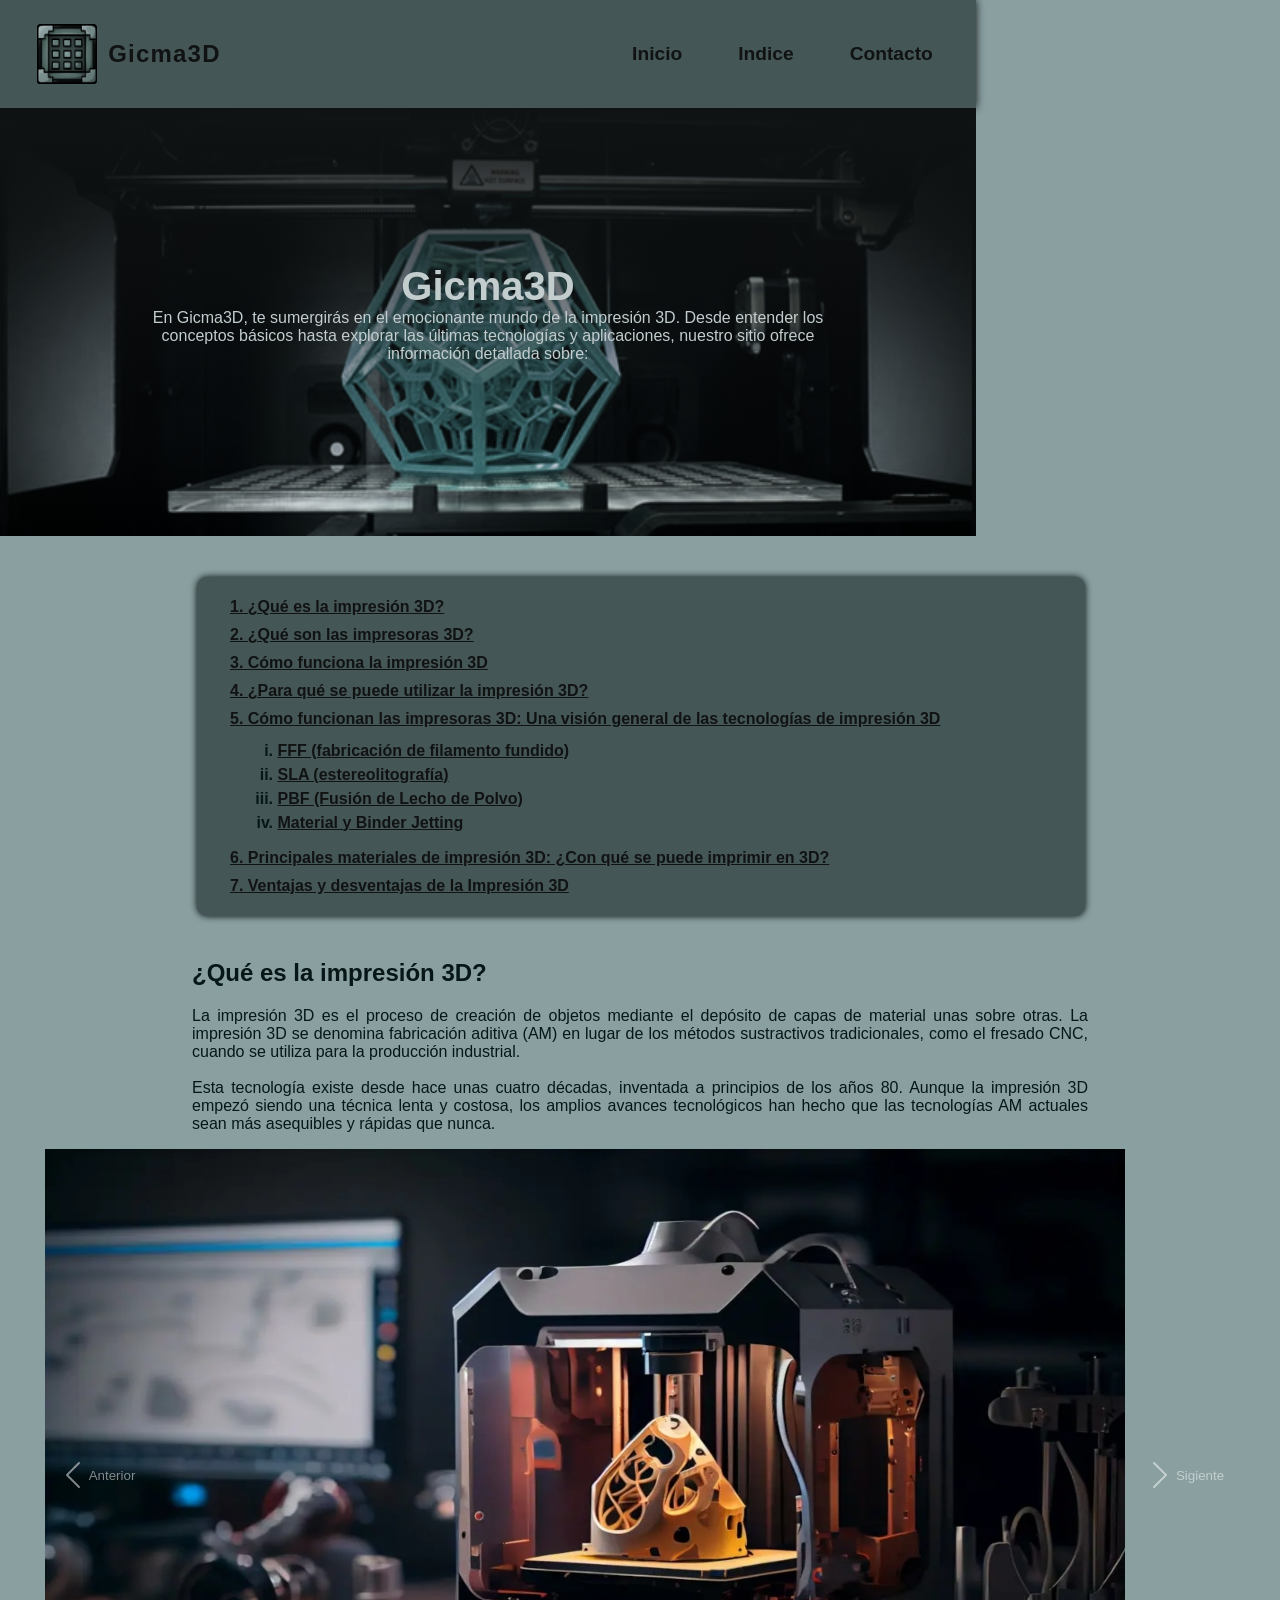
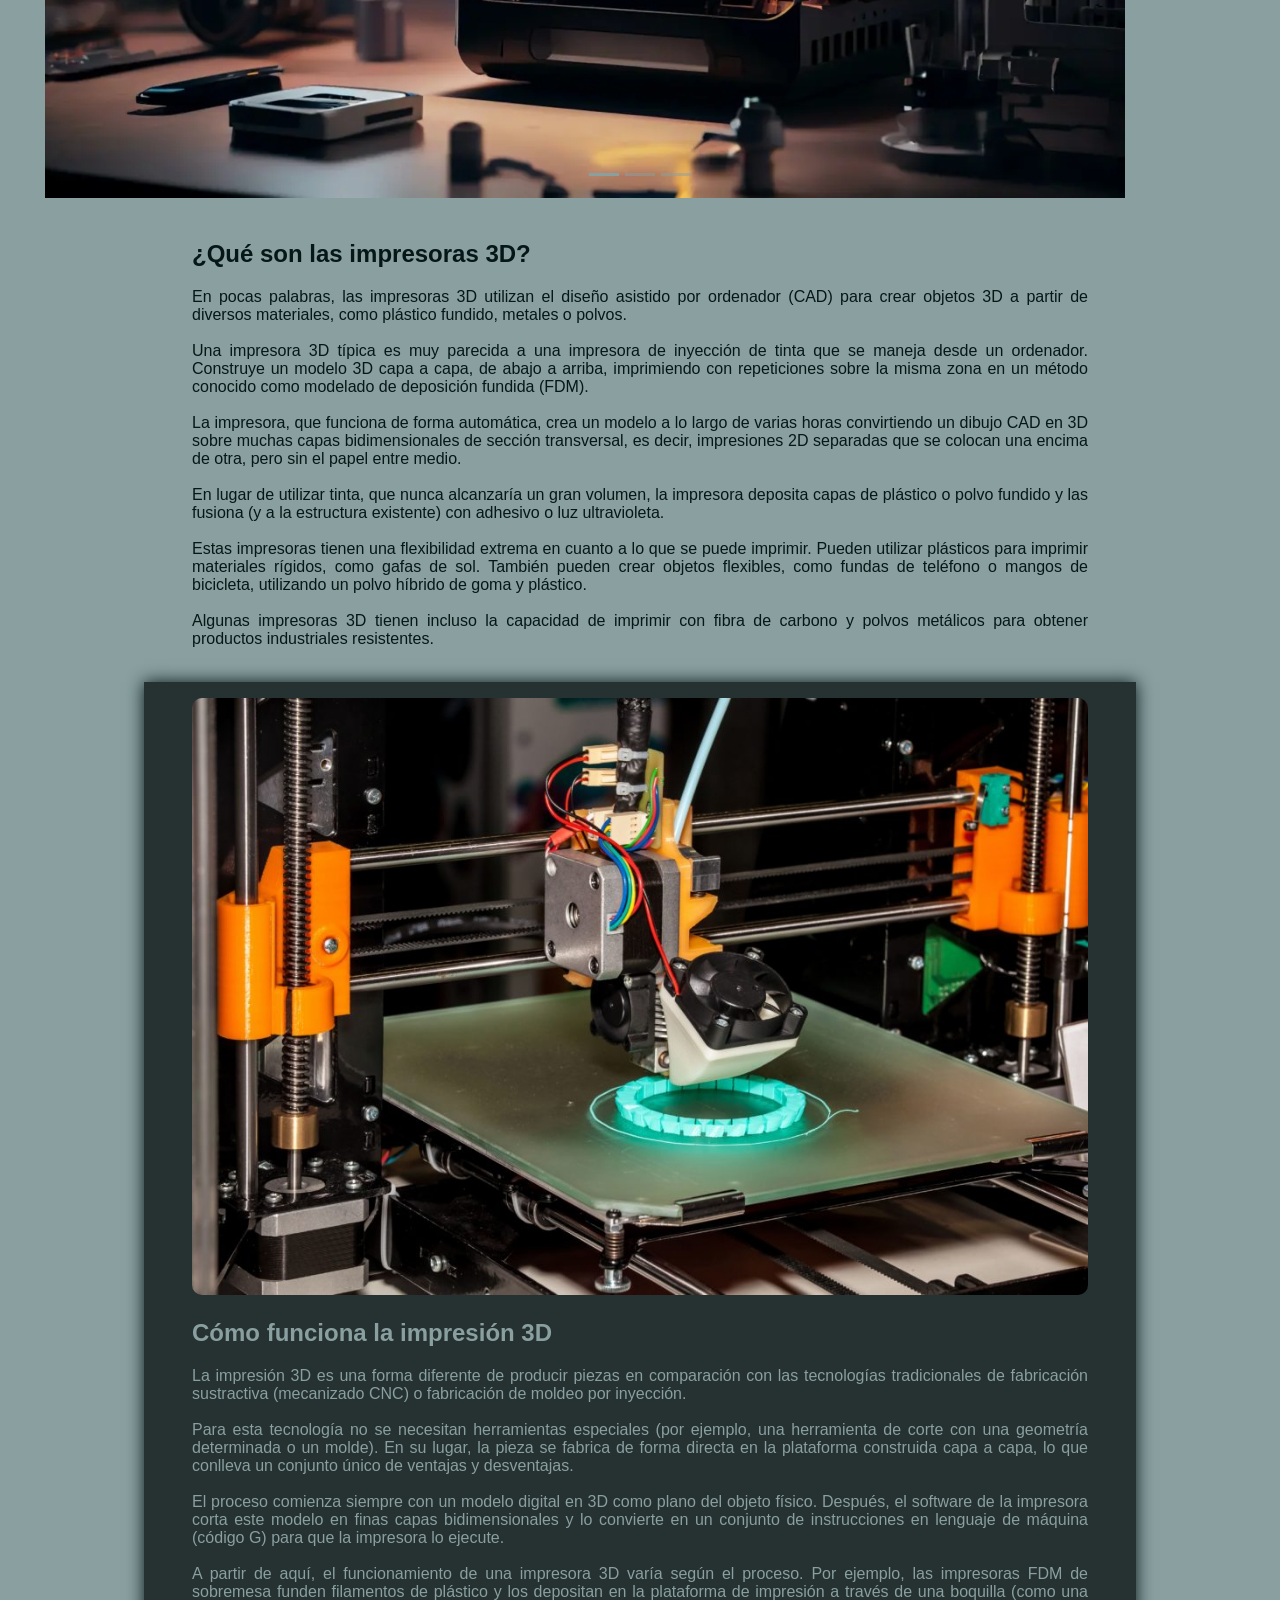
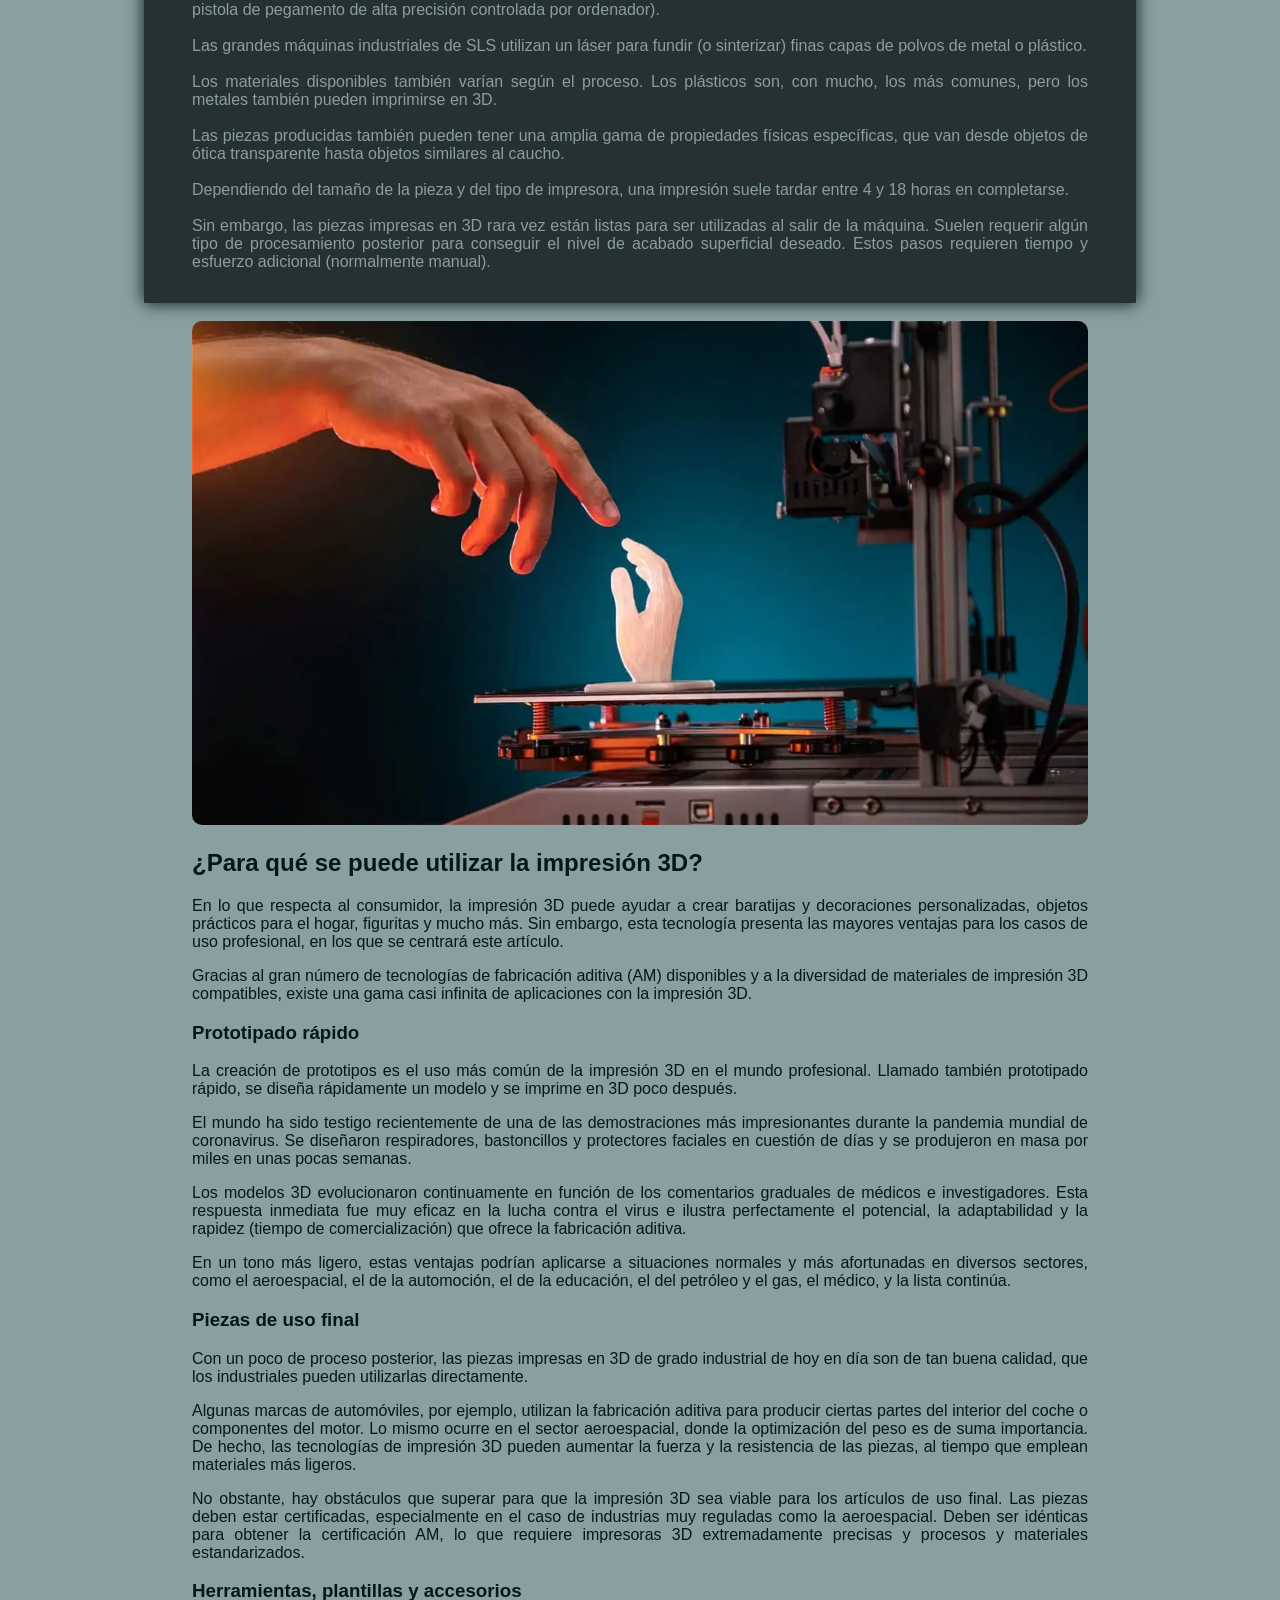
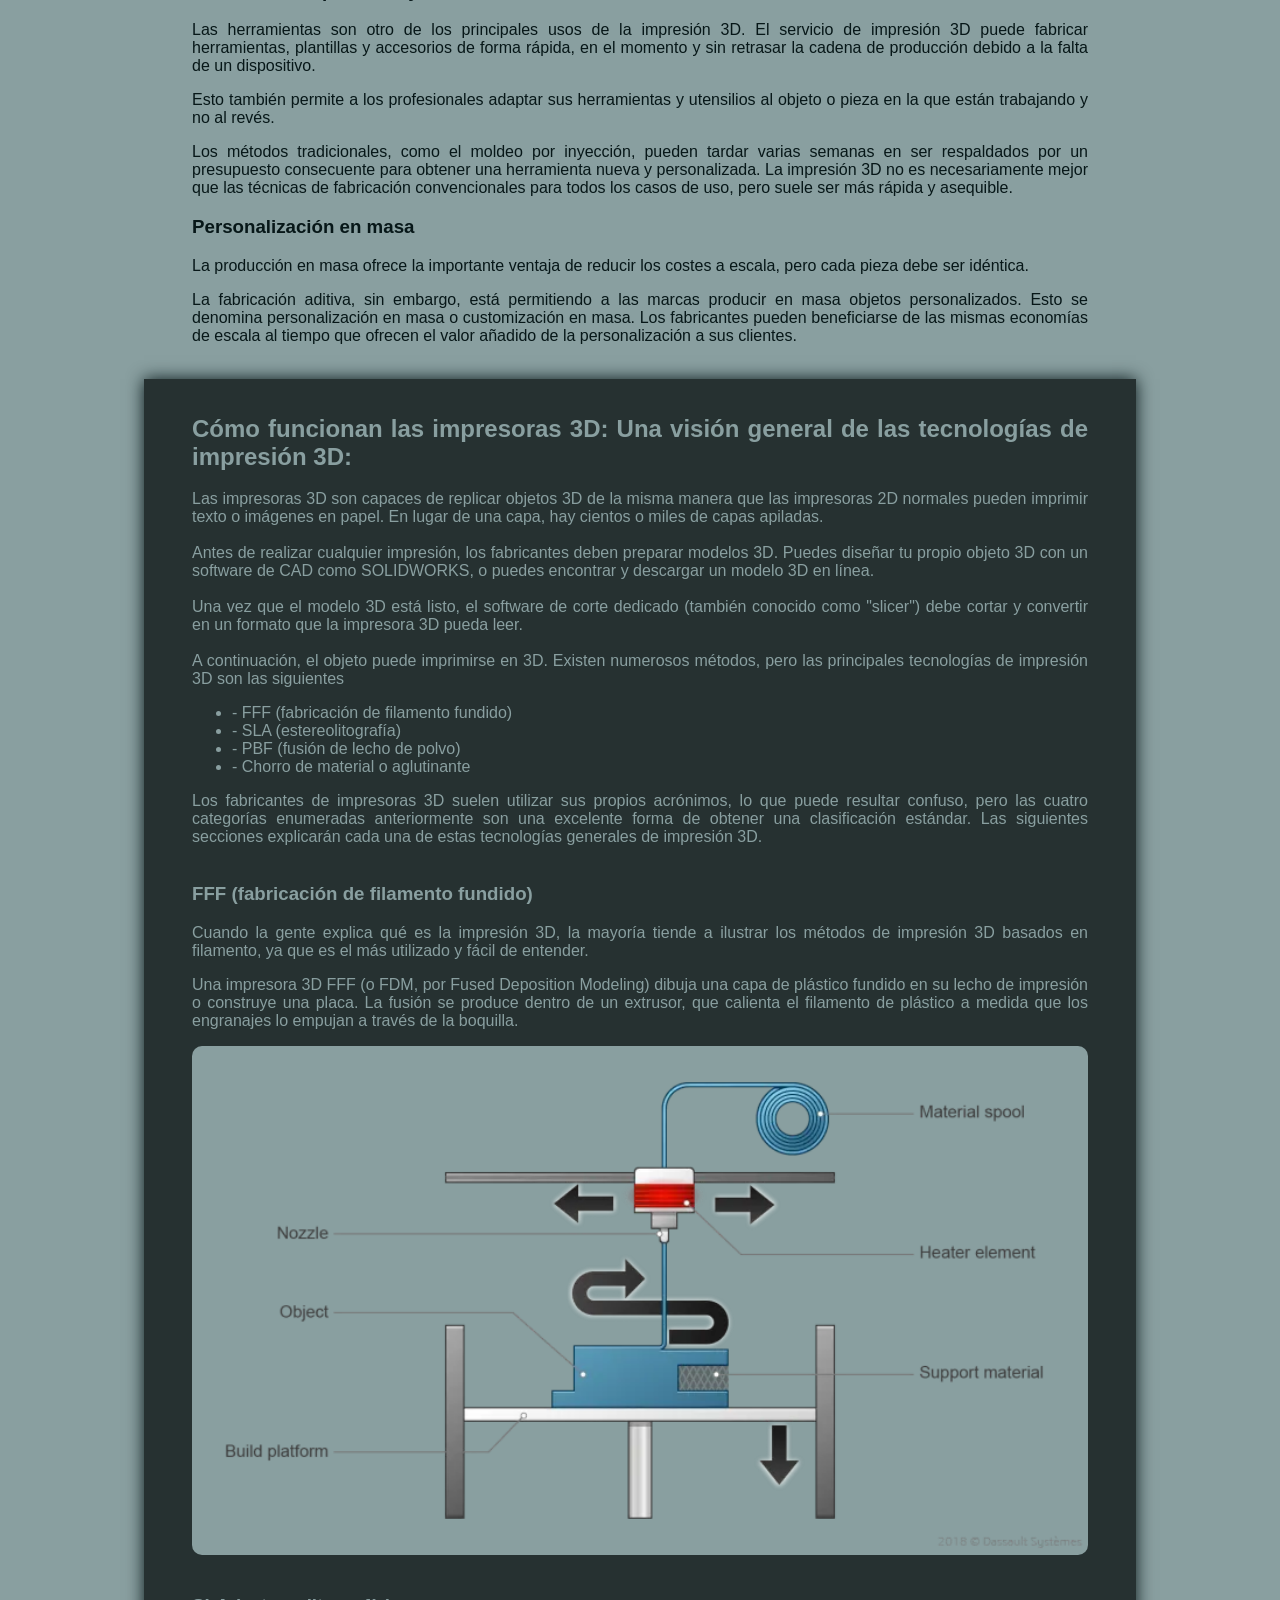
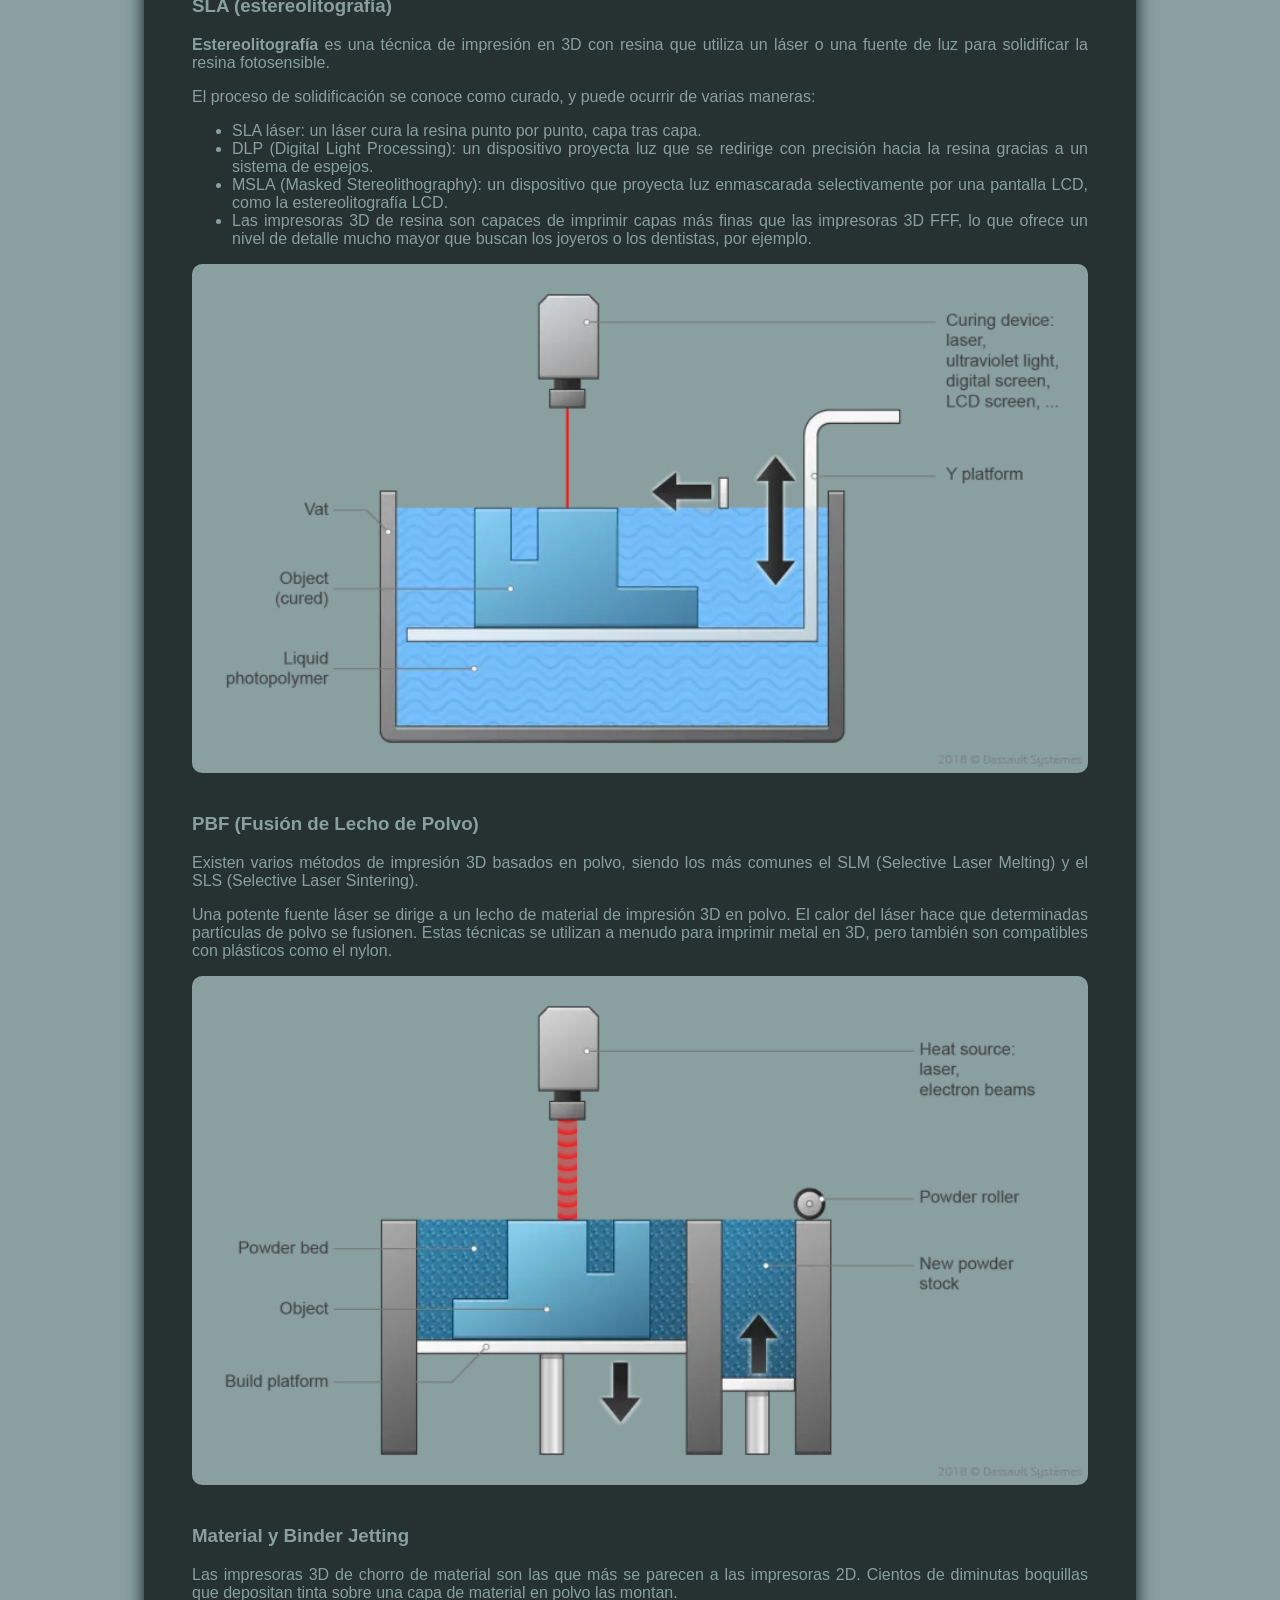
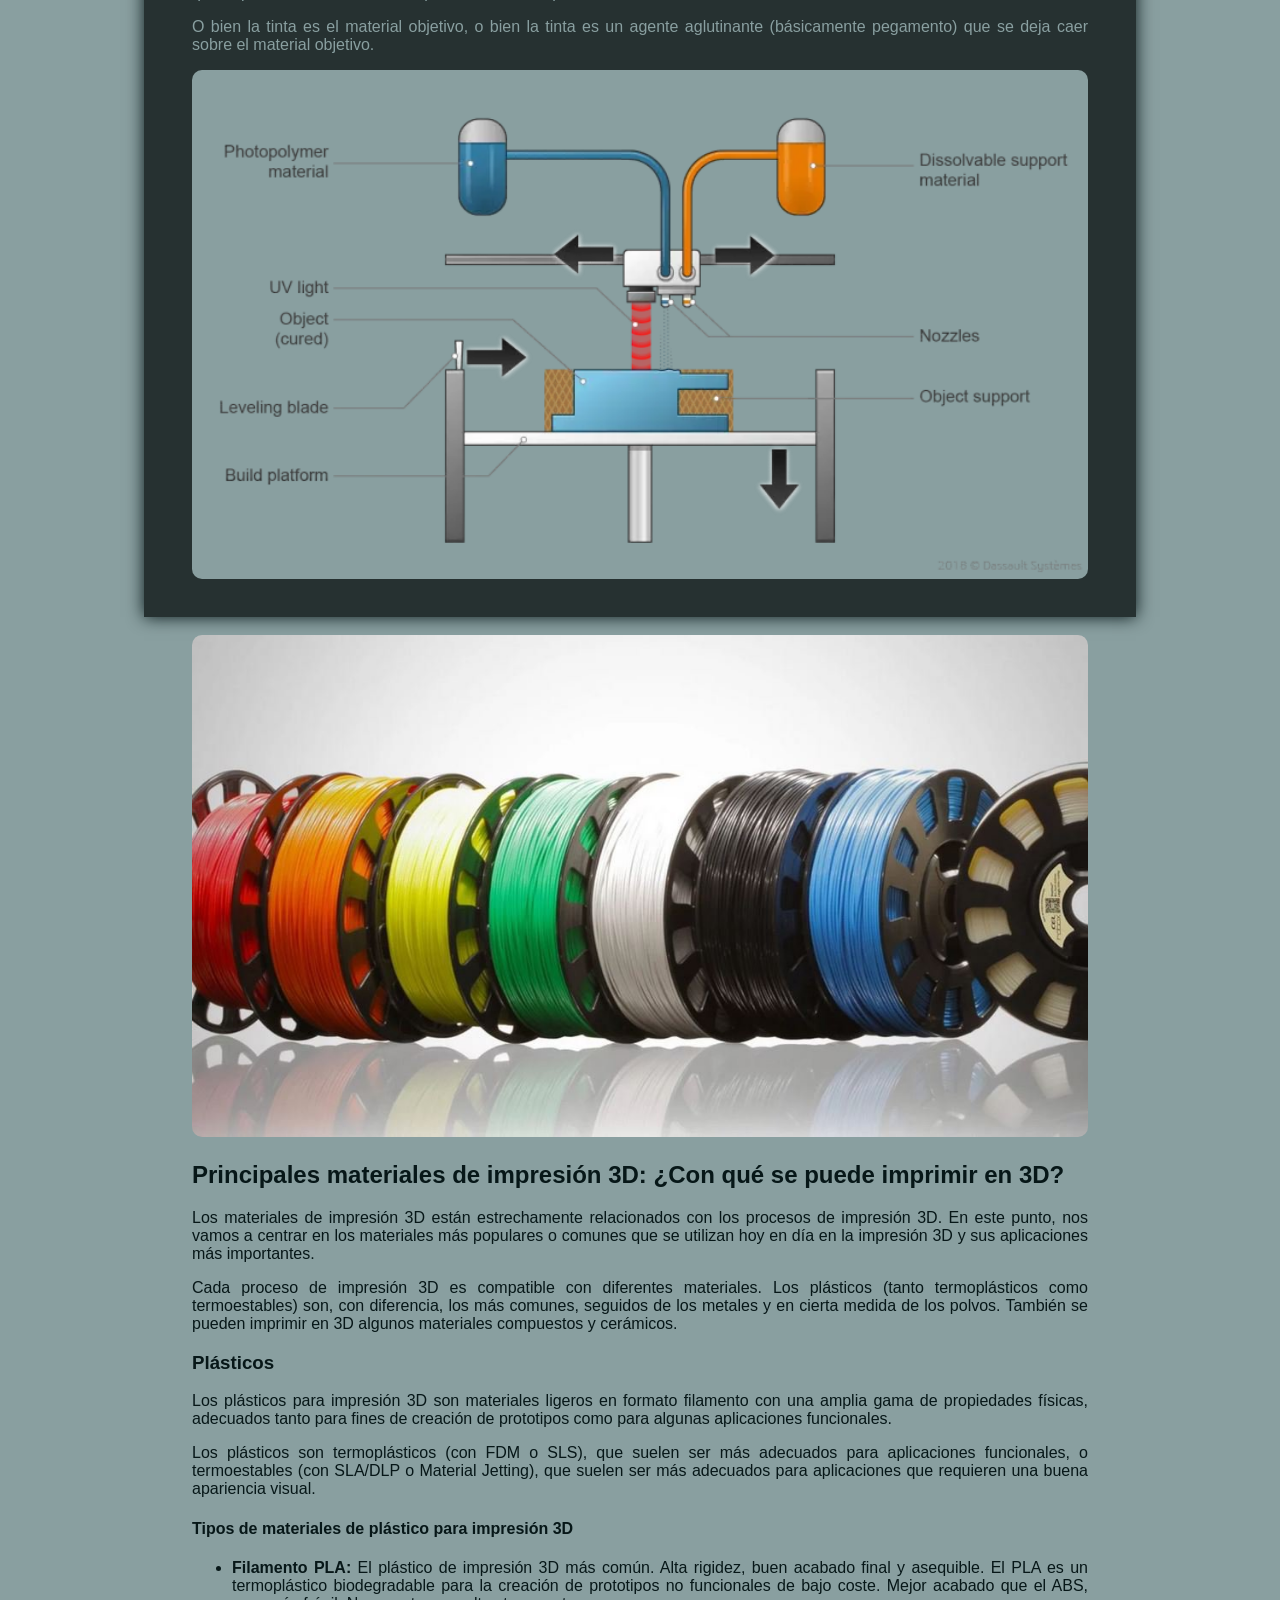
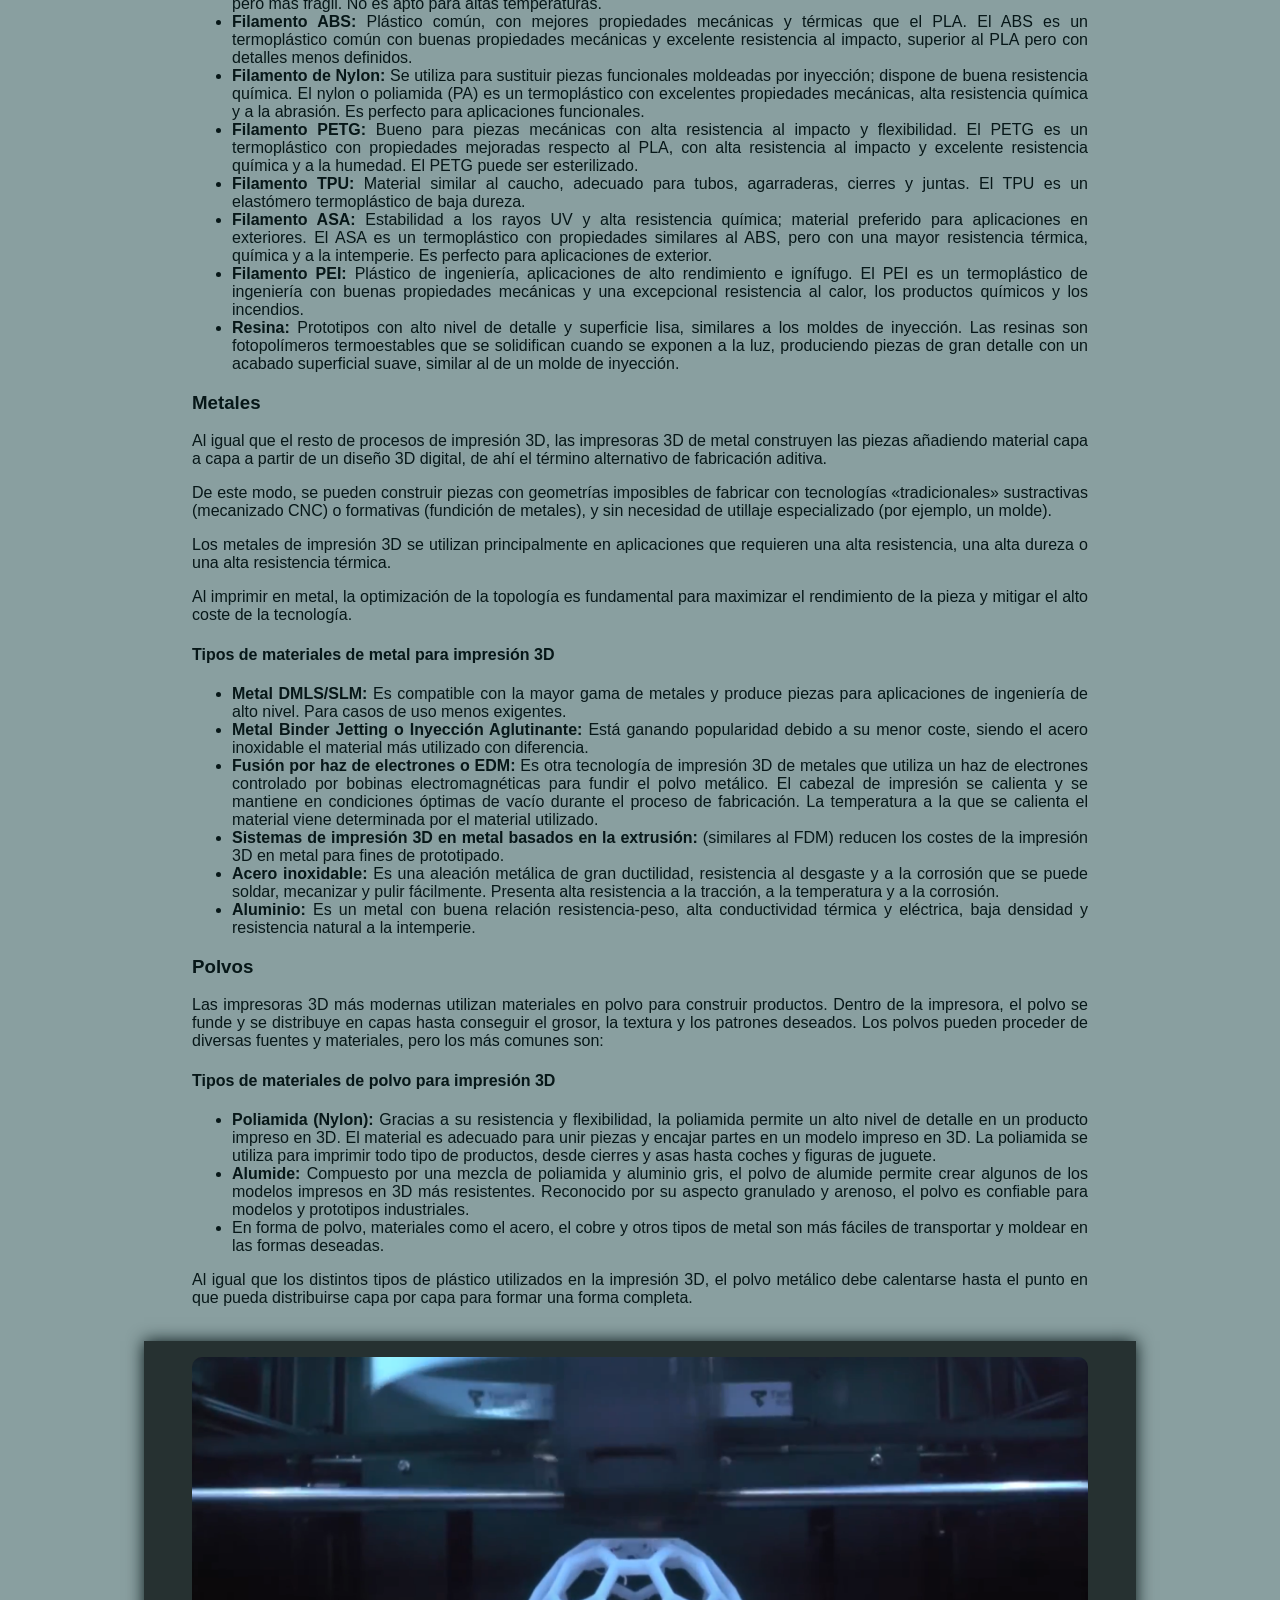
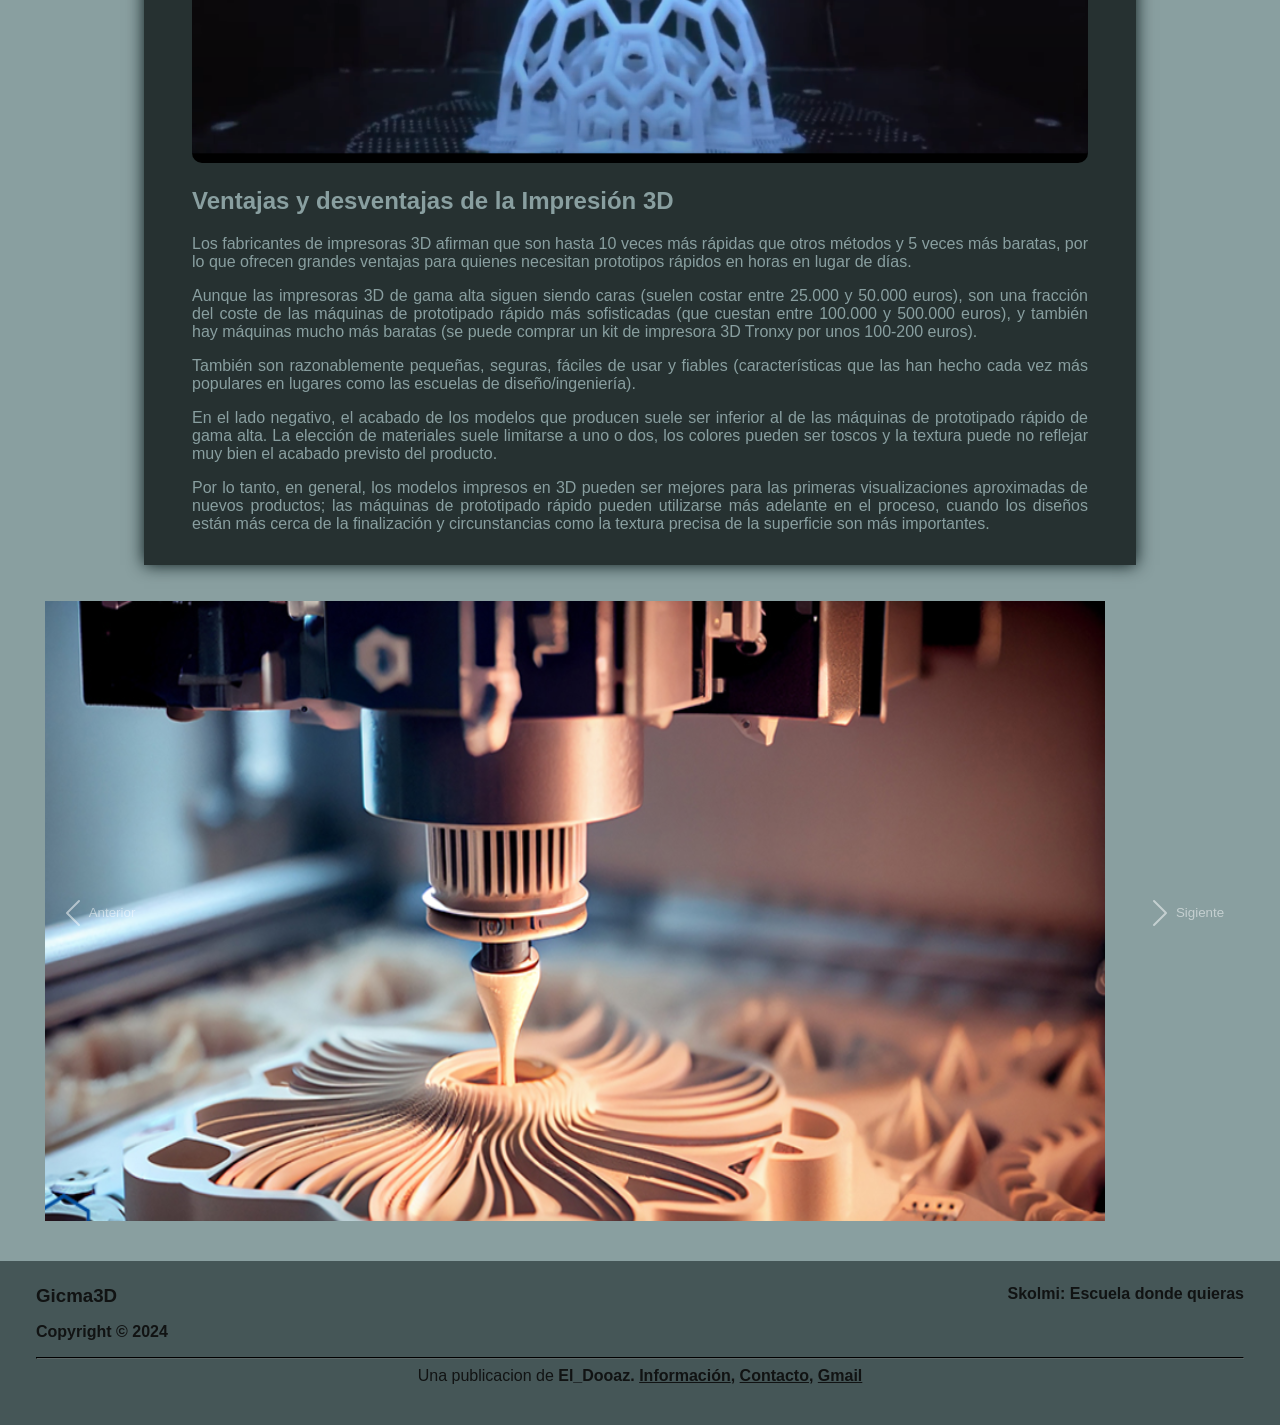
<file: index.html>
<!DOCTYPE html>
<html lang="es">

<head>
    <meta charset="utf-8">
    <meta name="viewport" content="width=device-width, initial-scale=1.0">

    <title>Gicma3D</title>

    <link rel="stylesheet" href="style.css" />
    <link rel="website icon" type="png" href="Recursos/Icono Gicma3D.png" />

    <link rel="stylesheet" href="css/bootstrap.css">

</head>

<body id="Inicio">
    
    <!-- Header y Menu Superior -->

    <header>

        <a href="Proyecto.html"><img id="Logo" src="Recursos/Icono Gicma3D.png" alt="Logo Gicma3D"></a>
        <h1 id="Titulo_Menu"><a href="Proyecto.html">Gicma3D</a></h1>

        <nav id="Menu"> 
            <ul>

                <li><a href="#Inicio">Inicio</a></li>

                <li><a href="#Indice">Indice</a></li>

                <li><a target="_blank" href="https://miplataformaeducativa.skolmi.com">Contacto</a></li>

            </ul>
        </nav>
    </header>


    <section id="Inicio_Avanzado">
        
        <h1>Gicma3D</h1>

        <p>En Gicma3D, te sumergirás en el emocionante mundo de la impresión 3D. Desde entender los conceptos básicos hasta explorar las últimas tecnologías y aplicaciones, nuestro sitio ofrece información detallada sobre:</p>
            
    </section>

    <!-- /Header y Menu Superior -->


    <br>


    <!-- Contenido -->

    <article id="Contenido">


        <section>

            <br>


        <!-- Indice -->
         
        <table id="Indice">
            <tr>
                <td>
                    <a href="#¿Qué_es_la_impresión_3D?">1. ¿Qué es la impresión 3D?</a>
                </td>
            </tr>
        
            <tr>
                <td>
                    <a href="#¿Qué_son_las_impresoras_3D?">2. ¿Qué son las impresoras 3D?</a>
                </td>
            </tr>
        
            <tr>
                <td>
                    <a href="#Cómo_funciona_la_impresión_3D">3. Cómo funciona la impresión 3D</a>
                </td>
            </tr>
        
            <tr>
                <td>
                    <a href="#¿Para_qué_se_puede_utilizar_la_impresión_3D?">4. ¿Para qué se puede utilizar la impresión 3D?</a>
                </td>
            </tr>
        
            <tr>
                <td>
                    <a href="#Cómo_funcionan_las_impresoras_3D">5. Cómo funcionan las impresoras 3D: Una visión general de las tecnologías de impresión 3D</a>
                
                    <ol id="sublista">
                        <li><a href="#FFF">FFF (fabricación de filamento fundido)</a></li>
                        <li><a href="#SLA">SLA (estereolitografía)</a></li>
                        <li><a href="#PBF">PBF (Fusión de Lecho de Polvo)</a></li>
                        <li><a href="#Material_y_Binder_Jetting">Material y Binder Jetting</a></li>
                    </ol>
                </td>
            </tr>
        
            <tr>
                <td>
                    <a href="#Principales_materiales_de_impresión_3D">6. Principales materiales de impresión 3D: ¿Con qué se puede imprimir en 3D?</a>
                </td>
            </tr>
        
            <tr>
                <td>
                    <a href="#Ventajas_y_desventajas">7. Ventajas y desventajas de la Impresión 3D</a>
                </td>
            </tr>
        </table>
    
        <!-- /Indice -->


        </section>

        <br>



        <!-- Secciones de contenido -->

        <section id="¿Qué_es_la_impresión_3D?">

            <h2>¿Qué es la impresión 3D?</h2>

            <p>La impresión 3D es el proceso de creación de objetos mediante el depósito de capas de material unas sobre otras. La impresión 3D se denomina fabricación aditiva (AM) en lugar de los métodos sustractivos tradicionales, como el fresado CNC, cuando se utiliza para la producción industrial.
            <br><br>

            Esta tecnología existe desde hace unas cuatro décadas, inventada a principios de los años 80. Aunque la impresión 3D empezó siendo una técnica lenta y costosa, los amplios avances tecnológicos han hecho que las tecnologías AM actuales sean más asequibles y rápidas que nunca.</p>

        </section>

        <!-- Carrousel Bootstrap -->

        <div id="carouselExampleIndicators" class="carousel slide">
            <div class="carousel-indicators">
              <button type="button" data-bs-target="#carouselExampleIndicators" data-bs-slide-to="0" class="active" aria-current="true" aria-label="Slide 1"></button>
              <button type="button" data-bs-target="#carouselExampleIndicators" data-bs-slide-to="1" aria-label="Slide 2"></button>
              <button type="button" data-bs-target="#carouselExampleIndicators" data-bs-slide-to="2" aria-label="Slide 3"></button>
            </div>
            <div class="carousel-inner">
              <div class="carousel-item active">
                <img src="Recursos/Impresora 3D.jpg" class="d-block w-100">
              </div>
              <div class="carousel-item">
                <img src="Recursos/3D imagen.png" class="d-block w-100">
              </div>
            </div>
            <button class="carousel-control-prev" type="button" data-bs-target="#carouselExampleIndicators" data-bs-slide="prev">
              <span class="carousel-control-prev-icon" aria-hidden="true"></span>
              <span class="visually-hidden">Anterior</span>
            </button>
            <button class="carousel-control-next" type="button" data-bs-target="#carouselExampleIndicators" data-bs-slide="next">
              <span class="carousel-control-next-icon" aria-hidden="true"></span>
              <span class="visually-hidden">Sigiente</span>
            </button>
          </div>

        <!-- /Carrousel Botstrap -->


        <br>


        <!-- Section Que son las Impresoras 3D -->

        <section id="¿Qué_son_las_impresoras_3D?">

            <h2>¿Qué son las impresoras 3D?</h2>


            <p>En pocas palabras, las impresoras 3D utilizan el diseño asistido por ordenador (CAD) para crear objetos 3D a partir de diversos materiales, como plástico fundido, metales o polvos. <br><br>

            Una impresora 3D típica es muy parecida a una impresora de inyección de tinta que se maneja desde un ordenador. Construye un modelo 3D capa a capa, de abajo a arriba, imprimiendo con repeticiones sobre la misma zona en un método conocido como modelado de deposición fundida (FDM). <br><br>
                
            La impresora, que funciona de forma automática, crea un modelo a lo largo de varias horas convirtiendo un dibujo CAD en 3D sobre muchas capas bidimensionales de sección transversal, es decir, impresiones 2D separadas que se colocan una encima de otra, pero sin el papel entre medio. <br><br>
                
            En lugar de utilizar tinta, que nunca alcanzaría un gran volumen, la impresora deposita capas de plástico o polvo fundido y las fusiona (y a la estructura existente) con adhesivo o luz ultravioleta. <br><br>
                
            Estas impresoras tienen una flexibilidad extrema en cuanto a lo que se puede imprimir. Pueden utilizar plásticos para imprimir materiales rígidos, como gafas de sol. También pueden crear objetos flexibles, como fundas de teléfono o mangos de bicicleta, utilizando un polvo híbrido de goma y plástico. <br><br>
                
            Algunas impresoras 3D tienen incluso la capacidad de imprimir con fibra de carbono y polvos metálicos para obtener productos industriales resistentes.</p>

        </section>

        <!-- /Section Que son las Impresoras 3D -->


        <br>


        <!-- Section Cómo funciona la impresión 3D -->

        <section id="Cómo_funciona_la_impresión_3D">

            <img class="Imagen" src="Recursos/Impresora 3D Inicio capa.jpg" alt="Imagen Impresora 3D">


            <h2>Cómo funciona la impresión 3D</h2>

            <p>La impresión 3D es una forma diferente de producir piezas en comparación con las tecnologías tradicionales de fabricación sustractiva (mecanizado CNC) o fabricación de moldeo por inyección.

            <br><br>

            Para esta tecnología no se necesitan herramientas especiales (por ejemplo, una herramienta de corte con una geometría determinada o un molde). En su lugar, la pieza se fabrica de forma directa en la plataforma construida capa a capa, lo que conlleva un conjunto único de ventajas y desventajas.

            <br><br>

            El proceso comienza siempre con un modelo digital en 3D como plano del objeto físico. Después, el software de la impresora corta este modelo en finas capas bidimensionales y lo convierte en un conjunto de instrucciones en lenguaje de máquina (código G) para que la impresora lo ejecute.

            <br><br>

            A partir de aquí, el funcionamiento de una impresora 3D varía según el proceso. Por ejemplo, las impresoras FDM de sobremesa funden filamentos de plástico y los depositan en la plataforma de impresión a través de una boquilla (como una pistola de pegamento de alta precisión controlada por ordenador).

            <br><br>

            Las grandes máquinas industriales de SLS utilizan un láser para fundir (o sinterizar) finas capas de polvos de metal o plástico.

            <br><br>

            Los materiales disponibles también varían según el proceso. Los plásticos son, con mucho, los más comunes, pero los metales también pueden imprimirse en 3D.

            <br><br>

            Las piezas producidas también pueden tener una amplia gama de propiedades físicas específicas, que van desde objetos de ótica transparente hasta objetos similares al caucho.

            <br><br>

            Dependiendo del tamaño de la pieza y del tipo de impresora, una impresión suele tardar entre 4 y 18 horas en completarse.

            <br><br>

            Sin embargo, las piezas impresas en 3D rara vez están listas para ser utilizadas al salir de la máquina. Suelen requerir algún tipo de procesamiento posterior para conseguir el nivel de acabado superficial deseado. Estos pasos requieren tiempo y esfuerzo adicional (normalmente manual).</p>

        </section>

        <!-- /Section Cómo funciona la impresión 3D -->


        <br>


        <!-- Section ¿Para qué se puede utilizar la impresión 3D? -->

        <section id="¿Para_qué_se_puede_utilizar_la_impresión_3D?">

            <img class="Imagen" src="Recursos/Impresora 3D mano.webp" alt="Imagen de una persona tocando con su mano a una mano impresa en 3D"/>
            
            <h2>¿Para qué se puede utilizar la impresión 3D?</h2>


            <p>En lo que respecta al consumidor, la impresión 3D puede ayudar a crear baratijas y decoraciones personalizadas, objetos prácticos para el hogar, figuritas y mucho más. Sin embargo, esta tecnología presenta las mayores ventajas para los casos de uso profesional, en los que se centrará este artículo.</p>

            <p>Gracias al gran número de tecnologías de fabricación aditiva (AM) disponibles y a la diversidad de materiales de impresión 3D compatibles, existe una gama casi infinita de aplicaciones con la impresión 3D.</p>



            <h3>Prototipado rápido</h3>

            <p>La creación de prototipos es el uso más común de la impresión 3D en el mundo profesional. Llamado también prototipado rápido, se diseña rápidamente un modelo y se imprime en 3D poco después.</p>

            <p>El mundo ha sido testigo recientemente de una de las demostraciones más impresionantes durante la pandemia mundial de coronavirus. Se diseñaron respiradores, bastoncillos y protectores faciales en cuestión de días y se produjeron en masa por miles en unas pocas semanas.</p>

            <p>Los modelos 3D evolucionaron continuamente en función de los comentarios graduales de médicos e investigadores. Esta respuesta inmediata fue muy eficaz en la lucha contra el virus e ilustra perfectamente el potencial, la adaptabilidad y la rapidez (tiempo de comercialización) que ofrece la fabricación aditiva.</p>

            <p>En un tono más ligero, estas ventajas podrían aplicarse a situaciones normales y más afortunadas en diversos sectores, como el aeroespacial, el de la automoción, el de la educación, el del petróleo y el gas, el médico, y la lista continúa.</p>



            <h3>Piezas de uso final</h3>

            <p>Con un poco de proceso posterior, las piezas impresas en 3D de grado industrial de hoy en día son de tan buena calidad, que los industriales pueden utilizarlas directamente.</p>

            <p>Algunas marcas de automóviles, por ejemplo, utilizan la fabricación aditiva para producir ciertas partes del interior del coche o componentes del motor. Lo mismo ocurre en el sector aeroespacial, donde la optimización del peso es de suma importancia. De hecho, las tecnologías de impresión 3D pueden aumentar la fuerza y la resistencia de las piezas, al tiempo que emplean materiales más ligeros.</p>

            <p>No obstante, hay obstáculos que superar para que la impresión 3D sea viable para los artículos de uso final. Las piezas deben estar certificadas, especialmente en el caso de industrias muy reguladas como la aeroespacial. Deben ser idénticas para obtener la certificación AM, lo que requiere impresoras 3D extremadamente precisas y procesos y materiales estandarizados.</p>



            <h3>Herramientas, plantillas y accesorios</h3>

            <p>Las herramientas son otro de los principales usos de la impresión 3D. El servicio de impresión 3D puede fabricar herramientas, plantillas y accesorios de forma rápida, en el momento y sin retrasar la cadena de producción debido a la falta de un dispositivo.</p>

            <p>Esto también permite a los profesionales adaptar sus herramientas y utensilios al objeto o pieza en la que están trabajando y no al revés.</p>

            <p>Los métodos tradicionales, como el moldeo por inyección, pueden tardar varias semanas en ser respaldados por un presupuesto consecuente para obtener una herramienta nueva y personalizada. La impresión 3D no es necesariamente mejor que las técnicas de fabricación convencionales para todos los casos de uso, pero suele ser más rápida y asequible.</p>



            <h3>Personalización en masa</h3>

            <p>La producción en masa ofrece la importante ventaja de reducir los costes a escala, pero cada pieza debe ser idéntica.</p>

            <p>La fabricación aditiva, sin embargo, está permitiendo a las marcas producir en masa objetos personalizados. Esto se denomina personalización en masa o customización en masa. Los fabricantes pueden beneficiarse de las mismas economías de escala al tiempo que ofrecen el valor añadido de la personalización a sus clientes.</p>

        </section>

        <!-- /Section ¿Para qué se puede utilizar la impresión 3D? -->


        <br>


        <!-- Section Cómo funcionan las impresoras 3D -->

        <section id="Cómo_funcionan_las_impresoras_3D">

            <!-- Titulo -->

            <h2>Cómo funcionan las impresoras 3D: Una visión general de las tecnologías de impresión 3D:</h2>

            <!-- /Titulo -->



            <!-- Texto -->

            <p>Las impresoras 3D son capaces de replicar objetos 3D de la misma manera que las impresoras 2D normales pueden imprimir texto o imágenes en papel. En lugar de una capa, hay cientos o miles de capas apiladas.
            <br><br>

            Antes de realizar cualquier impresión, los fabricantes deben preparar modelos 3D. Puedes diseñar tu propio objeto 3D con un software de CAD como SOLIDWORKS, o puedes encontrar y descargar un modelo 3D en línea.
            <br><br>

            Una vez que el modelo 3D está listo, el software de corte dedicado (también conocido como "slicer") debe cortar y convertir en un formato que la impresora 3D pueda leer.
            <br><br> 

            A continuación, el objeto puede imprimirse en 3D. Existen numerosos métodos, pero las principales tecnologías de impresión 3D son las siguientes
            <br>


            <ul>
                <li>- FFF (fabricación de filamento fundido)</li>
                <li>- SLA (estereolitografía)</li>
                <li>- PBF (fusión de lecho de polvo)</li>
                <li>- Chorro de material o aglutinante</li>
            </ul>


            Los fabricantes de impresoras 3D suelen utilizar sus propios acrónimos, lo que puede resultar confuso, pero las cuatro categorías enumeradas anteriormente son una excelente forma de obtener una clasificación estándar. Las siguientes secciones explicarán cada una de estas tecnologías generales de impresión 3D.
            <br><br>
            </p>

            <!-- /Texto -->


            
            <!-- Subtemas -->

            <h3 id="FFF">FFF (fabricación de filamento fundido)</h3>

            <p>Cuando la gente explica qué es la impresión 3D, la mayoría tiende a ilustrar los métodos de impresión 3D basados en filamento, ya que es el más utilizado y fácil de entender.</p>

            <p>Una impresora 3D FFF (o FDM, por Fused Deposition Modeling) dibuja una capa de plástico fundido en su lecho de impresión o construye una placa. La fusión se produce dentro de un extrusor, que calienta el filamento de plástico a medida que los engranajes lo empujan a través de la boquilla.</p>

            <img class="Imagen" src="Recursos/FFF.webp" alt="Imagen Funcionamiento Impresora 3D">
            <br><br>



            <h3 id="SLA">SLA (estereolitografía)</h3>

            <p><strong>Estereolitografía</strong> es una técnica de impresión en 3D con resina que utiliza un láser o una fuente de luz para solidificar la resina fotosensible.</p>

            <p>El proceso de solidificación se conoce como curado, y puede ocurrir de varias maneras:</p>

            <ul>

                <li>SLA láser: un láser cura la resina punto por punto, capa tras capa.</li>

                <li>DLP (Digital Light Processing): un dispositivo proyecta luz que se redirige con precisión hacia la resina gracias a un sistema de espejos.</li>

                <li>MSLA (Masked Stereolithography): un dispositivo que proyecta luz enmascarada selectivamente por una pantalla LCD, como la estereolitografía LCD.</li>

                <li>Las impresoras 3D de resina son capaces de imprimir capas más finas que las impresoras 3D FFF, lo que ofrece un nivel de detalle mucho mayor que buscan los joyeros o los dentistas, por ejemplo.</li>

            </ul>

            <img class="Imagen" src="Recursos/SLA.webp" alt="Imagen Funcionamiento Impresora 3D">
            <br><br>



            <h3 id="PBF">PBF (Fusión de Lecho de Polvo)</h3>

            <p>Existen varios métodos de impresión 3D basados en polvo, siendo los más comunes el SLM (Selective Laser Melting) y el SLS (Selective Laser Sintering).</p>

            <p>Una potente fuente láser se dirige a un lecho de material de impresión 3D en polvo. El calor del láser hace que determinadas partículas de polvo se fusionen. Estas técnicas se utilizan a menudo para imprimir metal en 3D, pero también son compatibles con plásticos como el nylon.</p>

            <img class="Imagen" src="Recursos/PBF.webp" alt="Imagen Funcionamiento Impresora 3D">
            <br><br>



            <h3 id="Material_y_Binder_Jetting">Material y Binder Jetting</h3>

            <p>Las impresoras 3D de chorro de material son las que más se parecen a las impresoras 2D. Cientos de diminutas boquillas que depositan tinta sobre una capa de material en polvo las montan.</p>

            <p>O bien la tinta es el material objetivo, o bien la tinta es un agente aglutinante (básicamente pegamento) que se deja caer sobre el material objetivo.</p>

            <img class="Imagen" src="Recursos/M y B.webp" alt="Imagen Funcionamiento Impresora 3D">
            <br><br>

            <!-- /Subtemas -->

        </section>

        <!-- /Cómo_funcionan_las_impresoras_3D -->


        <br>


        <!-- Section Principales materiales de impresión 3D -->

        <section id="Principales_materiales_de_impresión_3D">

            <img class="Imagen" src="Recursos/Materiales Impresion.jpg" alt="Imagen de varios Filamentos de distintos colores"/>
            
            <h2>Principales materiales de impresión 3D: ¿Con qué se puede imprimir en 3D?</h2>


            <p>Los materiales de impresión 3D están estrechamente relacionados con los procesos de impresión 3D. En este punto, nos vamos a centrar en los materiales más populares o comunes que se utilizan hoy en día en la impresión 3D y sus aplicaciones más importantes.</p>
            <p>Cada proceso de impresión 3D es compatible con diferentes materiales. Los plásticos (tanto termoplásticos como termoestables) son, con diferencia, los más comunes, seguidos de los metales y en cierta medida de los polvos. También se pueden imprimir en 3D algunos materiales compuestos y cerámicos.</p>
            


            <h3>Plásticos</h3>
            <p>Los plásticos para impresión 3D son materiales ligeros en formato filamento con una amplia gama de propiedades físicas, adecuados tanto para fines de creación de prototipos como para algunas aplicaciones funcionales.</p>
            <p>Los plásticos son termoplásticos (con FDM o SLS), que suelen ser más adecuados para aplicaciones funcionales, o termoestables (con SLA/DLP o Material Jetting), que suelen ser más adecuados para aplicaciones que requieren una buena apariencia visual.</p>
            
            <h4>Tipos de materiales de plástico para impresión 3D</h4>
            <ul>
                <li><strong>Filamento PLA:</strong> El plástico de impresión 3D más común. Alta rigidez, buen acabado final y asequible. El PLA es un termoplástico biodegradable para la creación de prototipos no funcionales de bajo coste. Mejor acabado que el ABS, pero más frágil. No es apto para altas temperaturas.</li>
                <li><strong>Filamento ABS:</strong> Plástico común, con mejores propiedades mecánicas y térmicas que el PLA. El ABS es un termoplástico común con buenas propiedades mecánicas y excelente resistencia al impacto, superior al PLA pero con detalles menos definidos.</li>
                <li><strong>Filamento de Nylon:</strong> Se utiliza para sustituir piezas funcionales moldeadas por inyección; dispone de buena resistencia química. El nylon o poliamida (PA) es un termoplástico con excelentes propiedades mecánicas, alta resistencia química y a la abrasión. Es perfecto para aplicaciones funcionales.</li>
                <li><strong>Filamento PETG:</strong> Bueno para piezas mecánicas con alta resistencia al impacto y flexibilidad. El PETG es un termoplástico con propiedades mejoradas respecto al PLA, con alta resistencia al impacto y excelente resistencia química y a la humedad. El PETG puede ser esterilizado.</li>
                <li><strong>Filamento TPU:</strong> Material similar al caucho, adecuado para tubos, agarraderas, cierres y juntas. El TPU es un elastómero termoplástico de baja dureza.</li>
                <li><strong>Filamento ASA:</strong> Estabilidad a los rayos UV y alta resistencia química; material preferido para aplicaciones en exteriores. El ASA es un termoplástico con propiedades similares al ABS, pero con una mayor resistencia térmica, química y a la intemperie. Es perfecto para aplicaciones de exterior.</li>
                <li><strong>Filamento PEI:</strong> Plástico de ingeniería, aplicaciones de alto rendimiento e ignífugo. El PEI es un termoplástico de ingeniería con buenas propiedades mecánicas y una excepcional resistencia al calor, los productos químicos y los incendios.</li>
                <li><strong>Resina:</strong> Prototipos con alto nivel de detalle y superficie lisa, similares a los moldes de inyección. Las resinas son fotopolímeros termoestables que se solidifican cuando se exponen a la luz, produciendo piezas de gran detalle con un acabado superficial suave, similar al de un molde de inyección.</li>
            </ul>


        
            <h3>Metales</h3>
            <p>Al igual que el resto de procesos de impresión 3D, las impresoras 3D de metal construyen las piezas añadiendo material capa a capa a partir de un diseño 3D digital, de ahí el término alternativo de fabricación aditiva.</p>
            <p>De este modo, se pueden construir piezas con geometrías imposibles de fabricar con tecnologías «tradicionales» sustractivas (mecanizado CNC) o formativas (fundición de metales), y sin necesidad de utillaje especializado (por ejemplo, un molde).</p>
            <p>Los metales de impresión 3D se utilizan principalmente en aplicaciones que requieren una alta resistencia, una alta dureza o una alta resistencia térmica.</p>
            <p>Al imprimir en metal, la optimización de la topología es fundamental para maximizar el rendimiento de la pieza y mitigar el alto coste de la tecnología.</p>
            
            <h4>Tipos de materiales de metal para impresión 3D</h4>

            <ul>
                <li><strong>Metal DMLS/SLM:</strong> Es compatible con la mayor gama de metales y produce piezas para aplicaciones de ingeniería de alto nivel. Para casos de uso menos exigentes.</li>
                <li><strong>Metal Binder Jetting o Inyección Aglutinante:</strong> Está ganando popularidad debido a su menor coste, siendo el acero inoxidable el material más utilizado con diferencia.</li>
                <li><strong>Fusión por haz de electrones o EDM:</strong> Es otra tecnología de impresión 3D de metales que utiliza un haz de electrones controlado por bobinas electromagnéticas para fundir el polvo metálico. El cabezal de impresión se calienta y se mantiene en condiciones óptimas de vacío durante el proceso de fabricación. La temperatura a la que se calienta el material viene determinada por el material utilizado.</li>
                <li><strong>Sistemas de impresión 3D en metal basados en la extrusión:</strong> (similares al FDM) reducen los costes de la impresión 3D en metal para fines de prototipado.</li>
                <li><strong>Acero inoxidable:</strong> Es una aleación metálica de gran ductilidad, resistencia al desgaste y a la corrosión que se puede soldar, mecanizar y pulir fácilmente. Presenta alta resistencia a la tracción, a la temperatura y a la corrosión.</li>
                <li><strong>Aluminio:</strong> Es un metal con buena relación resistencia-peso, alta conductividad térmica y eléctrica, baja densidad y resistencia natural a la intemperie.</li>
            </ul>
        


            <h3>Polvos</h3>
            <p>Las impresoras 3D más modernas utilizan materiales en polvo para construir productos. Dentro de la impresora, el polvo se funde y se distribuye en capas hasta conseguir el grosor, la textura y los patrones deseados. Los polvos pueden proceder de diversas fuentes y materiales, pero los más comunes son:</p>
            
            <h4>Tipos de materiales de polvo para impresión 3D</h4>
            <ul>
                <li><strong>Poliamida (Nylon):</strong> Gracias a su resistencia y flexibilidad, la poliamida permite un alto nivel de detalle en un producto impreso en 3D. El material es adecuado para unir piezas y encajar partes en un modelo impreso en 3D. La poliamida se utiliza para imprimir todo tipo de productos, desde cierres y asas hasta coches y figuras de juguete.</li>
                <li><strong>Alumide:</strong> Compuesto por una mezcla de poliamida y aluminio gris, el polvo de alumide permite crear algunos de los modelos impresos en 3D más resistentes. Reconocido por su aspecto granulado y arenoso, el polvo es confiable para modelos y prototipos industriales.</li>
                <li>En forma de polvo, materiales como el acero, el cobre y otros tipos de metal son más fáciles de transportar y moldear en las formas deseadas.</li>
            </ul>
            <p>Al igual que los distintos tipos de plástico utilizados en la impresión 3D, el polvo metálico debe calentarse hasta el punto en que pueda distribuirse capa por capa para formar una forma completa.</p>
        

        </section>

        <!-- Section Principales materiales de impresión 3D -->


        <br>


        <!-- /Section Ventajas y desventajas -->

        <section id="Ventajas_y_desventajas">

            <img class="Imagen" src="Recursos/Impresion Exagono.png" alt="Imagen de una Impresora 3D imprimiendo una forma exagonal">

            <h2>Ventajas y desventajas de la Impresión 3D</h2>

            <p>Los fabricantes de impresoras 3D afirman que son hasta 10 veces más rápidas que otros métodos y 5 veces más baratas, por lo que ofrecen grandes ventajas para quienes necesitan prototipos rápidos en horas en lugar de días.</p>

            <p>Aunque las impresoras 3D de gama alta siguen siendo caras (suelen costar entre 25.000 y 50.000 euros), son una fracción del coste de las máquinas de prototipado rápido más sofisticadas (que cuestan entre 100.000 y 500.000 euros), y también hay máquinas mucho más baratas (se puede comprar un kit de impresora 3D Tronxy por unos 100-200 euros).</p>

            <p>También son razonablemente pequeñas, seguras, fáciles de usar y fiables (características que las han hecho cada vez más populares en lugares como las escuelas de diseño/ingeniería).</p>

            <p>En el lado negativo, el acabado de los modelos que producen suele ser inferior al de las máquinas de prototipado rápido de gama alta. La elección de materiales suele limitarse a uno o dos, los colores pueden ser toscos y la textura puede no reflejar muy bien el acabado previsto del producto.</p>

            <p>Por lo tanto, en general, los modelos impresos en 3D pueden ser mejores para las primeras visualizaciones aproximadas de nuevos productos; las máquinas de prototipado rápido pueden utilizarse más adelante en el proceso, cuando los diseños están más cerca de la finalización y circunstancias como la textura precisa de la superficie son más importantes.</p>

        </section>

        <br>
        <br>


        <!-- Carrousel Bootstrap -->

        <div id="carouselExampleFade" class="carousel slide carousel-fade">
            <div class="carousel-inner">
              <div class="carousel-item active">
                <img src="Recursos/Imagen_Final Impresion Blanca.png" class="d-block w-100">
              </div>
              <div class="carousel-item">
                <img src="Recursos/Imagen_Final Impresion Azul.png" class="d-block w-100" alt="...">
              </div>
              <div class="carousel-item">
                <img src="Recursos/Imagen_Final Impresion Naranja.png" class="d-block w-100" alt="...">
              </div>
            </div>
            <button class="carousel-control-prev" type="button" data-bs-target="#carouselExampleFade" data-bs-slide="prev">
              <span class="carousel-control-prev-icon" aria-hidden="true"></span>
              <span class="visually-hidden">Anterior</span>
            </button>
            <button class="carousel-control-next" type="button" data-bs-target="#carouselExampleFade" data-bs-slide="next">
              <span class="carousel-control-next-icon" aria-hidden="true"></span>
              <span class="visually-hidden">Sigiente</span>
            </button>
        </div>
        
        <!-- /Carrousel Botstrap -->

        <br>
        <br>


    </article>

    <!-- /Contenido -->



    <!-- Footer -->

    <footer>

        <p id="skolmi">Skolmi: Escuela donde quieras</p>

        <h3><a id="Texto_volver_inicio" href="#Inicio">Gicma3D</a></h3>

        <p><strong>Copyright © 2024</strong></p>

        <hr> 

        <section>
            <p>Una publicacion de <strong>El_Dooaz. <a href="https://www.3ds.com/es/make/guide/process/3d-printing" target="_blank">Información</a>, <a target="_blank" href="https://miplataformaeducativa.skolmi.com">Contacto</a>, <a href="mailto:davmao088@hotmail.com">Gmail</a></strong></p>
        </section>

    </footer>

    <!-- /Footer -->



    <!-- Scripts -->

    <script src="js/bootstrap.js"></script>

    <!-- /Scripts -->

     
</body>

</html>
</file>
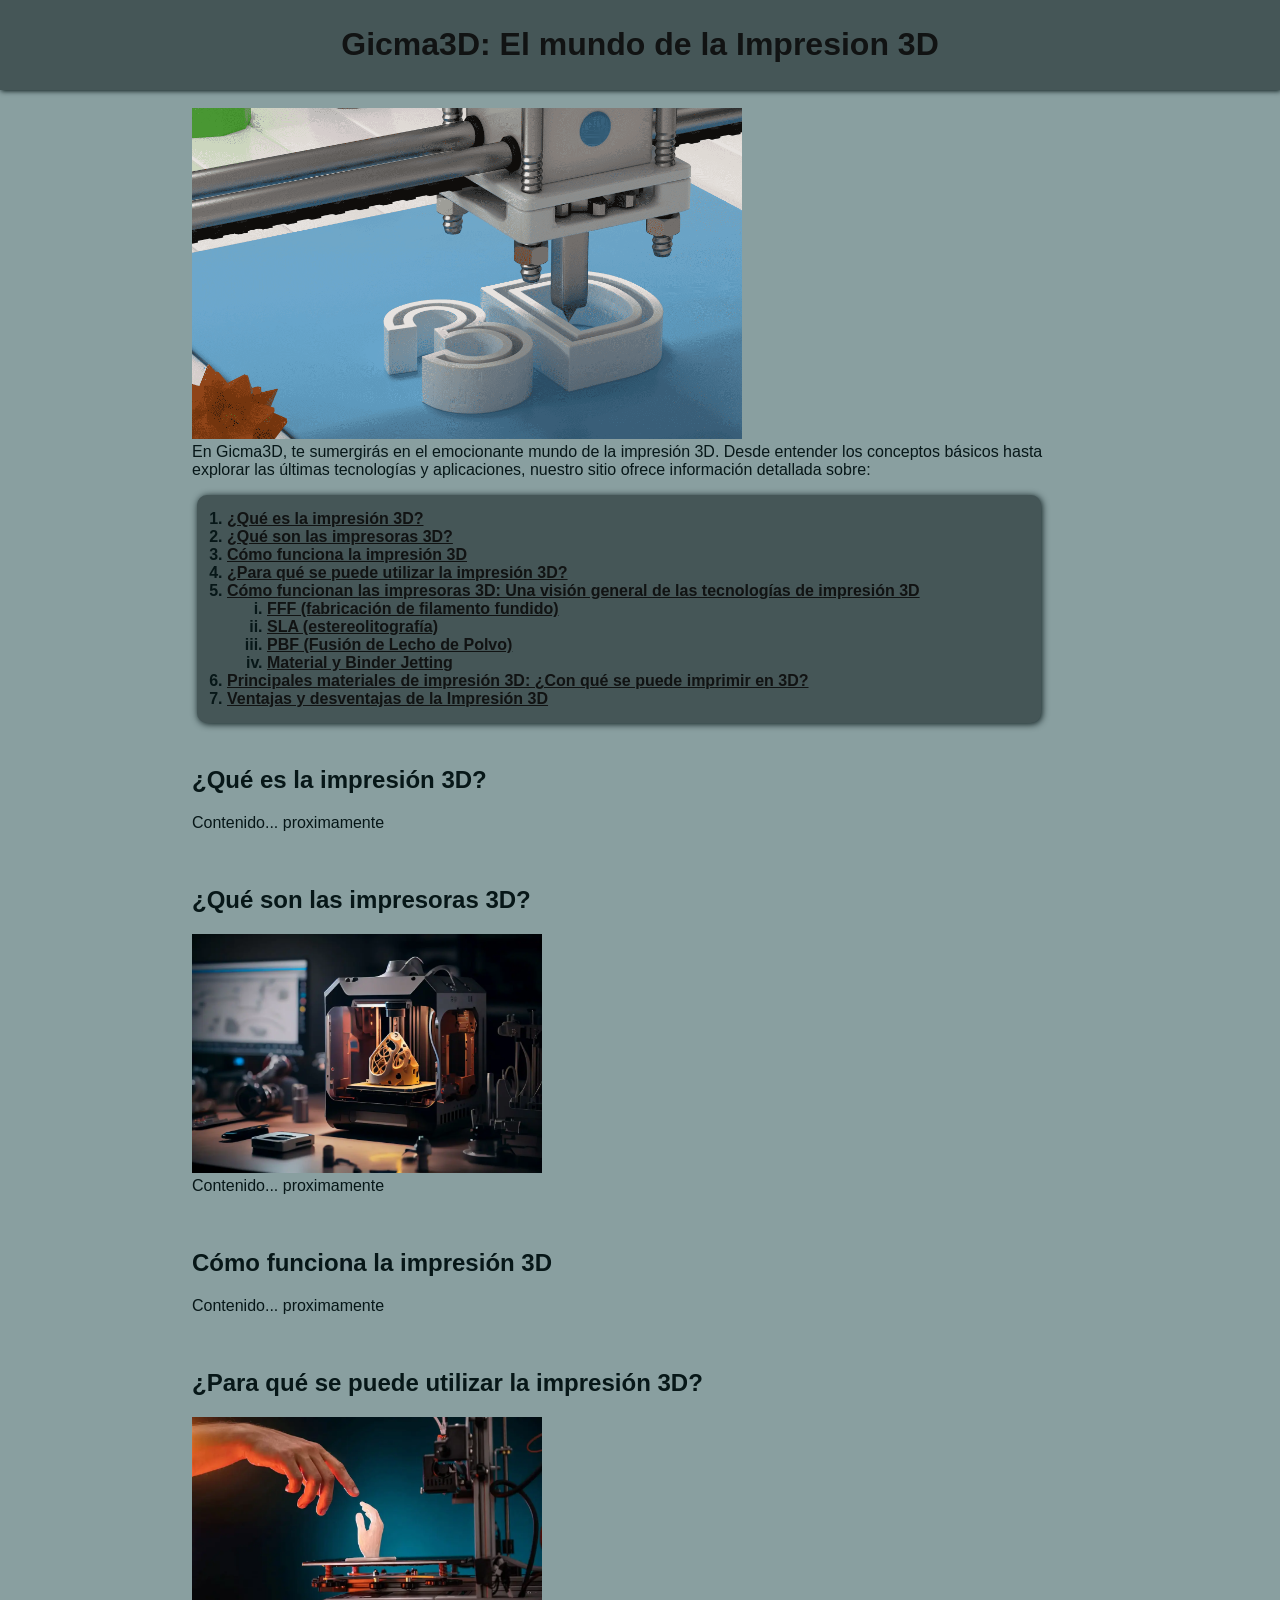
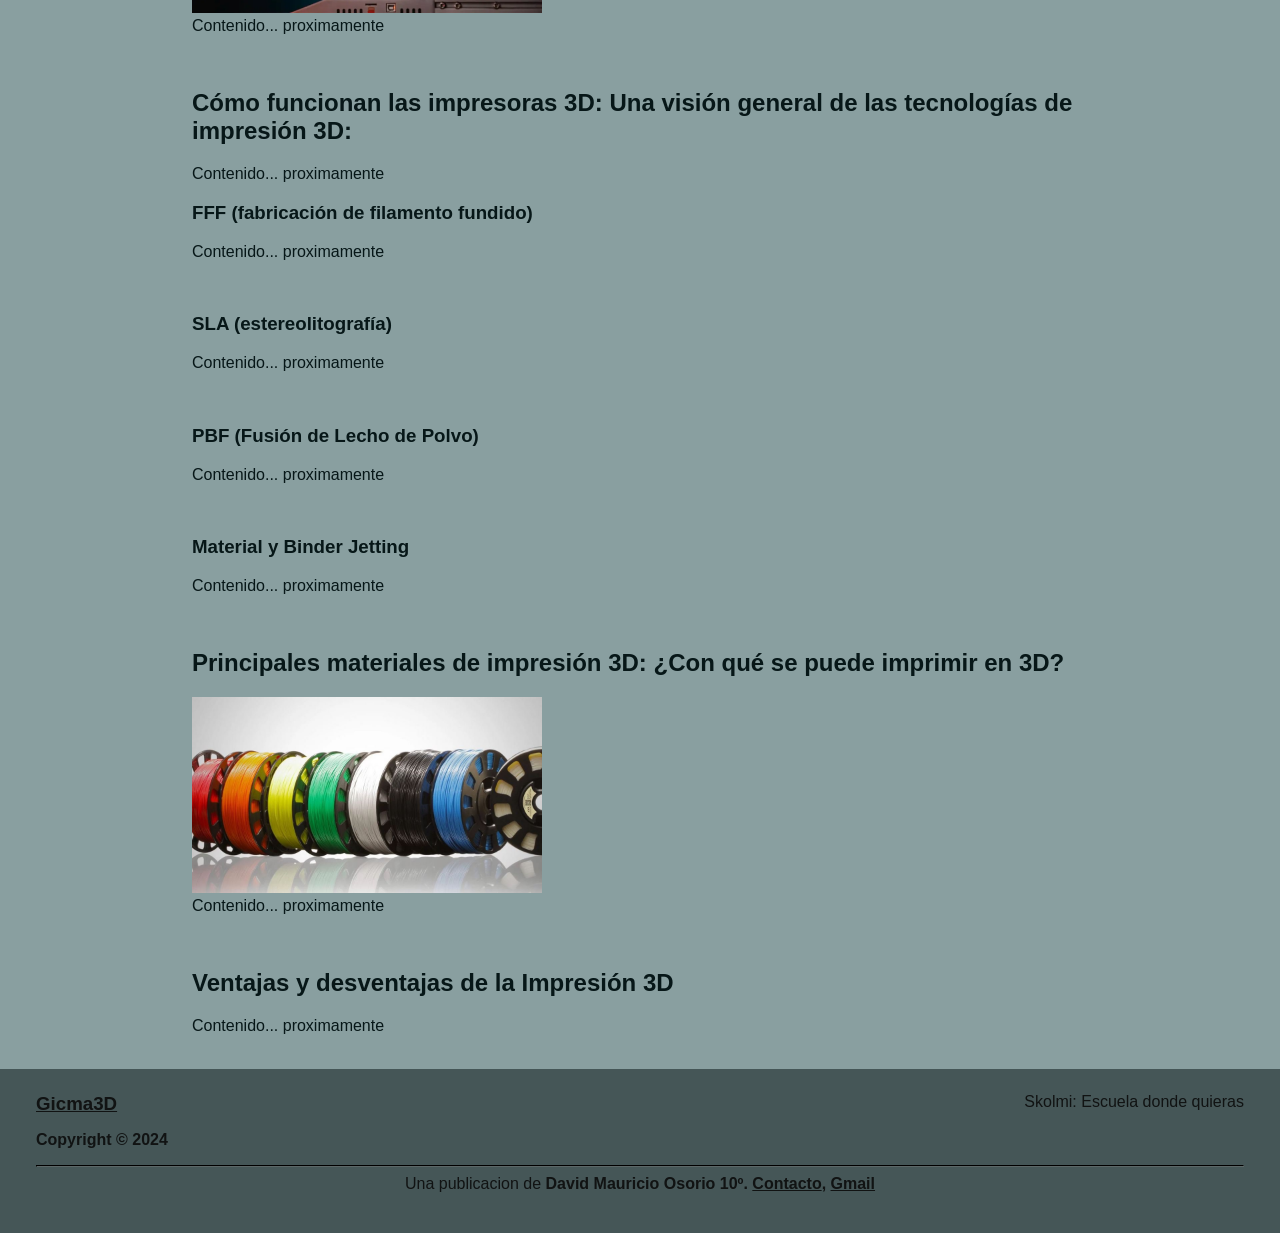
<file: Gicma3D/Proyecto.html>
<!DOCTYPE html>
<html lang="es">

<head>
    <title id="Titulo">Gicma3D</title>
    <link rel="icon" href="Recursos/Gicma3D Icono.ico" />
    <link rel="stylesheet" href="Diseño Proyecto.css" />
</head>

<body>
    <header id="Inicio">
        <h1>Gicma3D: El mundo de la Impresion 3D</h1>
    </header>

    <br>

    <article id="Contenido">
        <section>
            <img src="Recursos/3D imagen.png" width="550"/>
            <p>En Gicma3D, te sumergirás en el emocionante mundo de la impresión 3D. Desde entender los conceptos básicos hasta explorar las últimas tecnologías y aplicaciones, nuestro sitio ofrece información detallada sobre:</p>
            <ol id="indice">
                <strong>
                <li><a href="#¿Qué es la impresión 3D?">¿Qué es la impresión 3D?</a></li>
                <li><a href="#¿Qué son las impresoras 3D?">¿Qué son las impresoras 3D?</a></li>
                <li><a href="#Cómo funciona la impresión 3D">Cómo funciona la impresión 3D</a></li>
                <li><a href="#¿Para qué se puede utilizar la impresión 3D?">¿Para qué se puede utilizar la impresión 3D?</a></li>
                <li><a href="#Cómo funcionan las impresoras 3D">Cómo funcionan las impresoras 3D: Una visión general de las tecnologías de impresión 3D</a>
                    <ol id="sublista">
                        <li><a href="#FFF">FFF (fabricación de filamento fundido)</a></li>
                        <li><a href="#SLA">SLA (estereolitografía)</a></li>
                        <li><a href="#PBF">PBF (Fusión de Lecho de Polvo)</a></li>
                        <li><a href="#Material y Binder Jetting">Material y Binder Jetting</a></li>
                    </ol>
                </li>
                <li><a href="#Principales materiales de impresión 3D">Principales materiales de impresión 3D: ¿Con qué se puede imprimir en 3D?</a></li>
                <li><a href="#Ventajas y desventajas">Ventajas y desventajas de la Impresión 3D</a></li>
                </strong>
            </ol>
        </section>

        <br>

        <section>
            <h2 id="¿Qué es la impresión 3D?">¿Qué es la impresión 3D?</h2>
            <p>Contenido... proximamente</p>
        </section>
        <br>
        <section>
            <h2 id="¿Qué son las impresoras 3D?">¿Qué son las impresoras 3D?</h2>
            <img src="Recursos/Impresora 3D.webp" width="350"/>
            <p>Contenido... proximamente</p>
        </section>
        <br>
        <section>
            <h2 id="Cómo funciona la impresión 3D">Cómo funciona la impresión 3D</h2>
            <p>Contenido... proximamente</p>
        </section>
        <br>
        <section>
            <h2 id="¿Para qué se puede utilizar la impresión 3D?">¿Para qué se puede utilizar la impresión 3D?</h2>
            <img src="Recursos/Impresora 3D mano.webp" width="350"/>
            <p>Contenido... proximamente</p>
        </section>
        <br>
        <section>
            <h2 id="Cómo funcionan las impresoras 3D">Cómo funcionan las impresoras 3D: Una visión general de las tecnologías de impresión 3D:</h2>
            <p>Contenido... proximamente</p>
            <h3 id="FFF">FFF (fabricación de filamento fundido)</h3>
            <p>Contenido... proximamente</p>
            <br>
            <h3 id="SLA">SLA (estereolitografía)</h3>
            <p>Contenido... proximamente</p>
            <br>
            <h3 id="PBF">PBF (Fusión de Lecho de Polvo)</h3>
            <p>Contenido... proximamente</p>
            <br>
            <h3 id="Material y Binder Jetting">Material y Binder Jetting</h3>
            <p>Contenido... proximamente</p>
        </section>
        <br>
        <section>
            <h2 id="Principales materiales de impresión 3D">Principales materiales de impresión 3D: ¿Con qué se puede imprimir en 3D?</h2>
            <img src="Recursos/Materiales Impresion.jpg" width="350"/>
            <p>Contenido... proximamente</p>
        </section>
        <br>
        <section>
            <h2 id="Ventajas y desventajas">Ventajas y desventajas de la Impresión 3D</h2>
            <p>Contenido... proximamente</p>
        </section>
        <br>
    </article>


    <footer>
        <p id="skolmi">Skolmi: Escuela donde quieras</p>
        <h3><a href="#Inicio">Gicma3D</a></h3>
        <p><strong>Copyright © 2024</strong> </p>
        <hr> 
        <section>
            <p>Una publicacion de <strong>David Mauricio Osorio 10º. <a target="_blank" href="https://miplataformaeducativa.skolmi.com/user/profile.php">Contacto</a>, <a href="mailto:davmao077@gmail.com">Gmail</a></strong></p>
        </section>
    </footer>
</body>

</html>
</file>
<file: style.css>
html {
    font-family: 'Trebuchet MS', 'Lucida Sans Unicode', 'Lucida Grande', 'Lucida Sans', Arial, sans-serif;
    color: rgb(7, 23, 24);
}



body {
    margin: 0;
    background-color: rgb(137, 159, 160);
}



/* Header y Menu Superior */

header {
    background: rgb(69, 86, 87);
    color: rgb(17, 19, 19);
    height: 60px;
    width: 56rem;
    padding: 1.5rem 2.7rem 1.5rem 2.3rem;
    box-shadow: 0 0 0.5rem rgb(17, 19, 19);

    position: fixed;
    top: 0;
    left: 0;
    display: flex;
    justify-content: space-between;
    z-index: 10;
}


    #Logo{
        width: 60px;
    }


    #Titulo_Menu {
        font-size: 1.5rem;
        padding-right: 19rem;
        letter-spacing: 1.2px;
    }
    #Titulo_Menu a{
        text-decoration: none;
    }
    

    #Menu {
        display: flex;
        justify-content: center;
        align-items: center;
    }
        #Menu ul {
            font-size: 1.2rem;
            position: relative;
            display: flex;
            justify-content: center;
            align-items: center;
        }
        #Menu li {
            list-style: none;
        }
        #Menu li a {
            position: relative;
            text-decoration: none;
            font-weight: bold;
            margin: 0 0 0 3.5rem;
        }


    #Inicio_Avanzado {
        box-sizing: border-box;

        width: 61rem;
        height: 27rem;
        padding: 10rem 7.5rem;
        margin-top: 6.5rem;

        background: linear-gradient(rgb(16, 19, 20), transparent), url(Recursos/Imagen\ Inicio\ Pagina.png);
        background-size: contain;

        text-align: center;
    }

        #Inicio_Avanzado h1, #Inicio_Avanzado p {
            margin: 0 auto;
            color: rgb(195, 205, 206);
        }
        #Inicio_Avanzado h1 {
            font-size: 2.5rem;
            font-weight: bold;
        }


/* /Header y Menu Superior */



/* Contenido */


#Contenido {
    position: relative;
}

#Contenido section{
    max-width: 56rem;
    margin: 0 auto;
    text-align: justify;
}


    #Cómo_funcionan_las_impresoras_3D, #Cómo_funciona_la_impresión_3D, #Ventajas_y_desventajas {
        transition: box-shadow 0.2s ease;
        background: rgb(38, 49, 49);
        padding: 1rem 3rem;
        color: rgb(137, 159, 160);
        box-shadow: 0 0 1rem rgb(7, 23, 24);
        cursor: pointer;
    }

    #Cómo_funcionan_las_impresoras_3D:hover, #Cómo_funciona_la_impresión_3D:hover, #Ventajas_y_desventajas:hover {
        box-shadow: 0 0 1.5rem rgb(7, 23, 24);
    }


/* /Contenido */



/* Imagenes */

#ImagenInicio {
    width: 900px;
    margin-top: 7rem;
}

.Imagen {
    width: 100%;
    background: rgb(137, 159, 160);
    border-radius: 10px;
}

/* /Imagenes */



/* Indice */

#Indice {
    transition: box-shadow 0.2s ease;
    background: rgb(69, 86, 87);
    margin: 0.3125rem;
    padding: 0.9375rem 1.875rem;
    border-radius: 0.625rem;
    width: 55.5rem;
    line-height: 1.5;
    box-shadow: 0 0 0.4375rem rgb(3, 11, 12);
    cursor: pointer;
    font-weight: bold;
}
    #Indice:hover {
        box-shadow: 0 0 0.9rem rgb(3, 11, 12);
    }

    #sublista {
        list-style: lower-roman;
        margin: 0.46875rem;
    }

/* /Indice */



/* Footer */

footer {
    background: rgb(69, 86, 87);
    color: rgb(17, 19, 19);
    padding: 1.5rem 2.25rem;
}
    footer section {
        text-align: center;
    }
    footer #skolmi {
        float: right;
        font-weight: bold;
    }
    footer h3, p {
        margin: 0 0 1rem 0;
    }
    footer hr {
        border-color: rgb(17, 19, 19);
    }


    #Texto_volver_inicio {
        text-decoration: none;
    }

/* /Footer */



/* Enlaces */

a {
    transition: color 0.3s ease;
}
    a:link, a:visited {
        color: rgb(17, 19, 19);
    }

    a:hover, a:active, a:focus {
        color: rgb(137, 159, 160);
    }

/* /Enlaces */
</file>
<file: Gicma3D/Diseño Proyecto.css>
html {
    font-family: 'Trebuchet MS', 'Lucida Sans Unicode', 'Lucida Grande', 'Lucida Sans', Arial, sans-serif;
    color: rgb(7, 23, 24);
}



body {
    margin: 0;
    background-color: rgb(137, 159, 160);
}


header {
    background: rgb(69, 86, 87);
    color: rgb(17, 19, 19);
    padding: 0.3125rem 0.625rem;
    box-shadow: 0.0625rem 0.0625rem 0.3125rem rgb(7, 23, 24);
}
header h1 {
    font-size: 2rem;
    text-align: center;
}


#Contenido {
    max-width: 56rem;
    margin: 0 auto;
}


#indice {
    transition: box-shadow 0.2s ease;
    background: rgb(69, 86, 87);
    margin: 0.3125rem;
    padding: 0.9375rem 1.875rem;
    border-radius: 0.625rem;
    max-width: 49rem;
    box-shadow: 0.0625rem 0.0625rem 0.4375rem rgb(7, 23, 24);
    cursor: pointer;
}
#indice:hover {
    box-shadow: 0.07rem 0.07rem 0.6rem rgb(3, 11, 12);
}


#sublista {
    list-style: lower-roman;
}


footer {
    background: rgb(69, 86, 87);
    color: rgb(17, 19, 19);
    padding: 1.5rem 2.25rem;
}
footer section {
    text-align: center;
}
footer #skolmi {
    float: right;
}
footer h3, p {
    margin: 0 0 1rem 0;
}
footer hr {
    border-color: rgb(17, 19, 19);
}



a {
    transition: color 0.3s ease;
}
a:link {
    color: rgb(17, 19, 19);

}
a:visited {
    color: rgb(17, 19, 19);
}
a:hover {
    color: rgb(137, 159, 160);
}
a:active {
    color: rgb(137, 159, 160);
}
</file>
